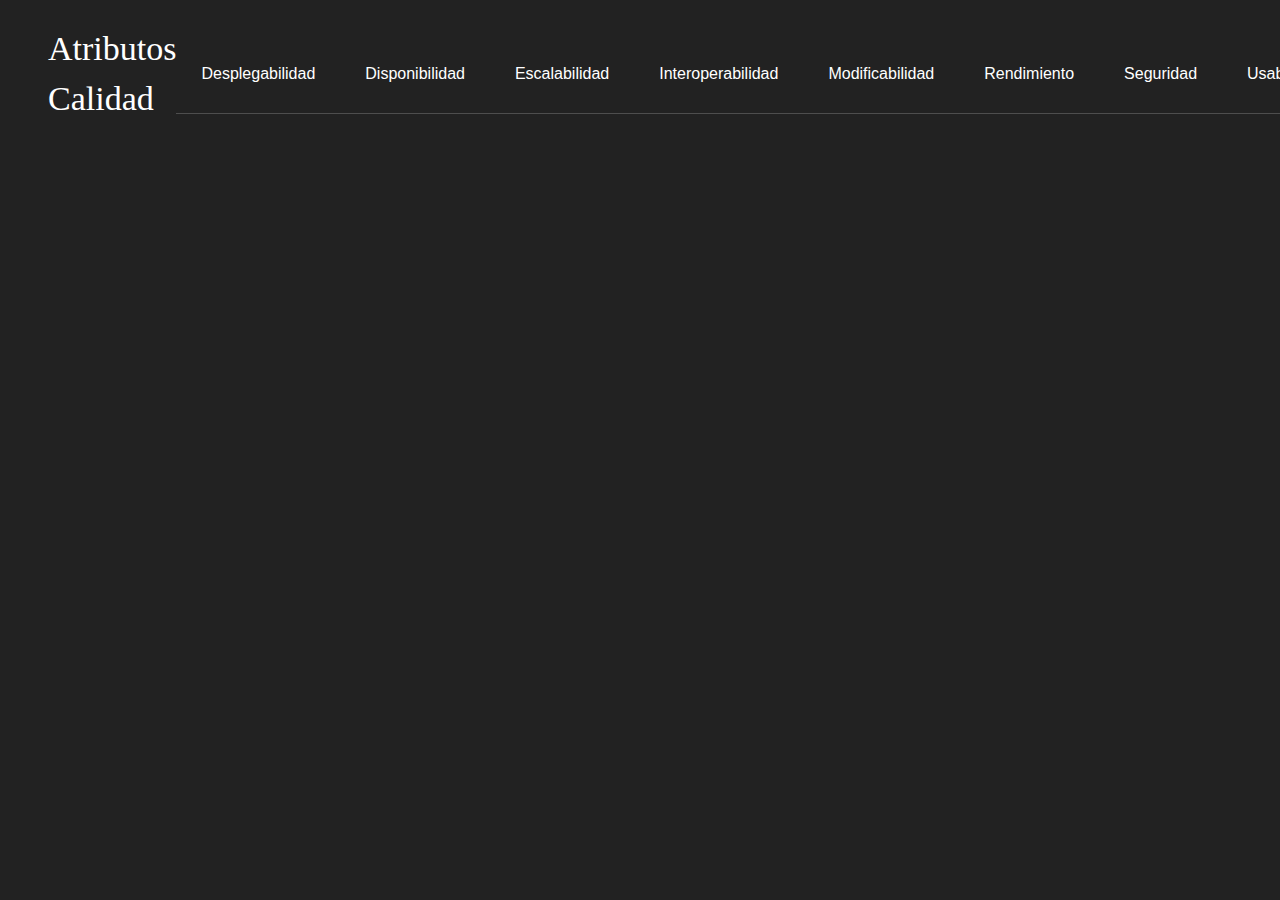
<file: index.html>
<!DOCTYPE html>
<html lang="en">
<head>
    <meta charset="UTF-8">
    <meta http-equiv="X-UA-Compatible" content="IE=edge">
    <meta name="viewport" content="width=device-width, initial-scale=1.0">
    <title>Atributos De Calidad</title>
    <link rel="stylesheet" href="style.css">
</head>
<body>
    <header>
        <a id="titulo" href="index.html" class="logo">Atributos Calidad</a>
        <nav class="site-nav">
          <ul>
            <li><a href="pages\desplegabilidad.html">Desplegabilidad</a></li>
            <li><a href="pages\disponibilidad.html">Disponibilidad</a></li>
            <li><a href="pages\escalabilidad.html">Escalabilidad</a></li>
            <li><a href="pages\interoperabilidad.html">Interoperabilidad</a></li>
            <li><a href="pages\modificabilidad.html">Modificabilidad</a></li>
            <li><a href="pages\rendimiento.html">Rendimiento</a></li>
            <li><a href="pages\seguridad.html">Seguridad</a></li>
            <li><a href="pages\usabilidad.html">Usabilidad</a></li>
          </ul>
        </nav>
      </header>
      <!-- <section>

        <figure>
            <img src="imagenes/1.jpg" alt="Flores de corte" width="200" height="200">
            <figcaption>Desplegabilidad</figcaption>
        </figure>   
        <figure>
            <img src="imagenes/2.jpg" alt="Mirabilis Jalapa" width="200" height="200">
            <figcaption>Disponibilidad</figcaption>
        </figure>
        <figure>
            <img src="imagenes/3.jpg" alt="Strelitzia" width="200" height="200">
             <figcaption>Escalabilidad</figcaption>
        </figure>
        <figure>
            <img src="imagenes/4.jpg" alt="Flor del opio" width="200" height="200">
            <figcaption>Interoperabilidad</figcaption>
        </figure>
        <figure>
           <img src="imagenes/5.jpg" alt="Rosas" width="200" height="200">
           <figcaption>Modificabilidad</figcaption>
        </figure>
        <figure>
          <img src="imagenes/6.jpg" alt="Pensamiento" width="200" height="200">
          <figcaption>Rendimiento</figcaption>
        </figure>
        <figure>
          <img src="imagenes/6.jpg" alt="Pensamiento" width="200" height="200">
          <figcaption>Seguridad</figcaption>
        </figure>
      </section> -->


      <footer>
      
      </footer>
</body>
</html>
</file>
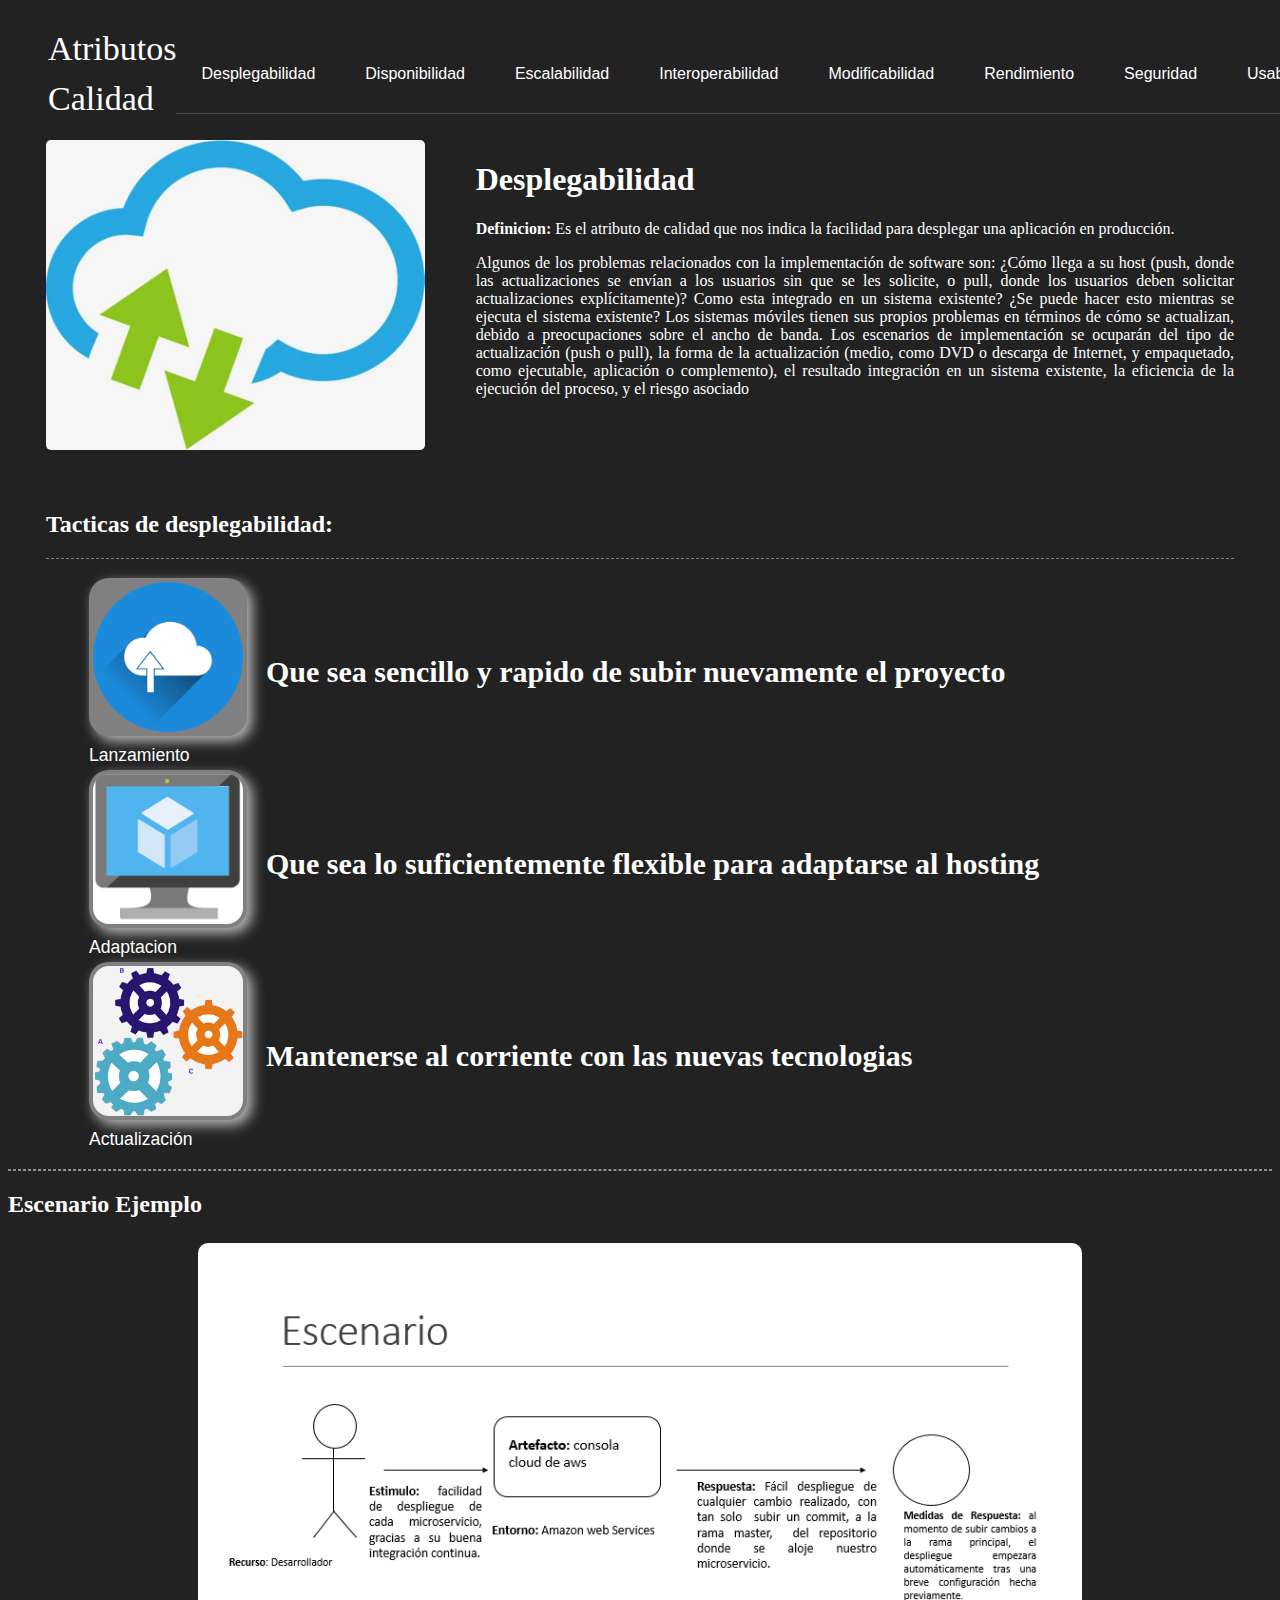
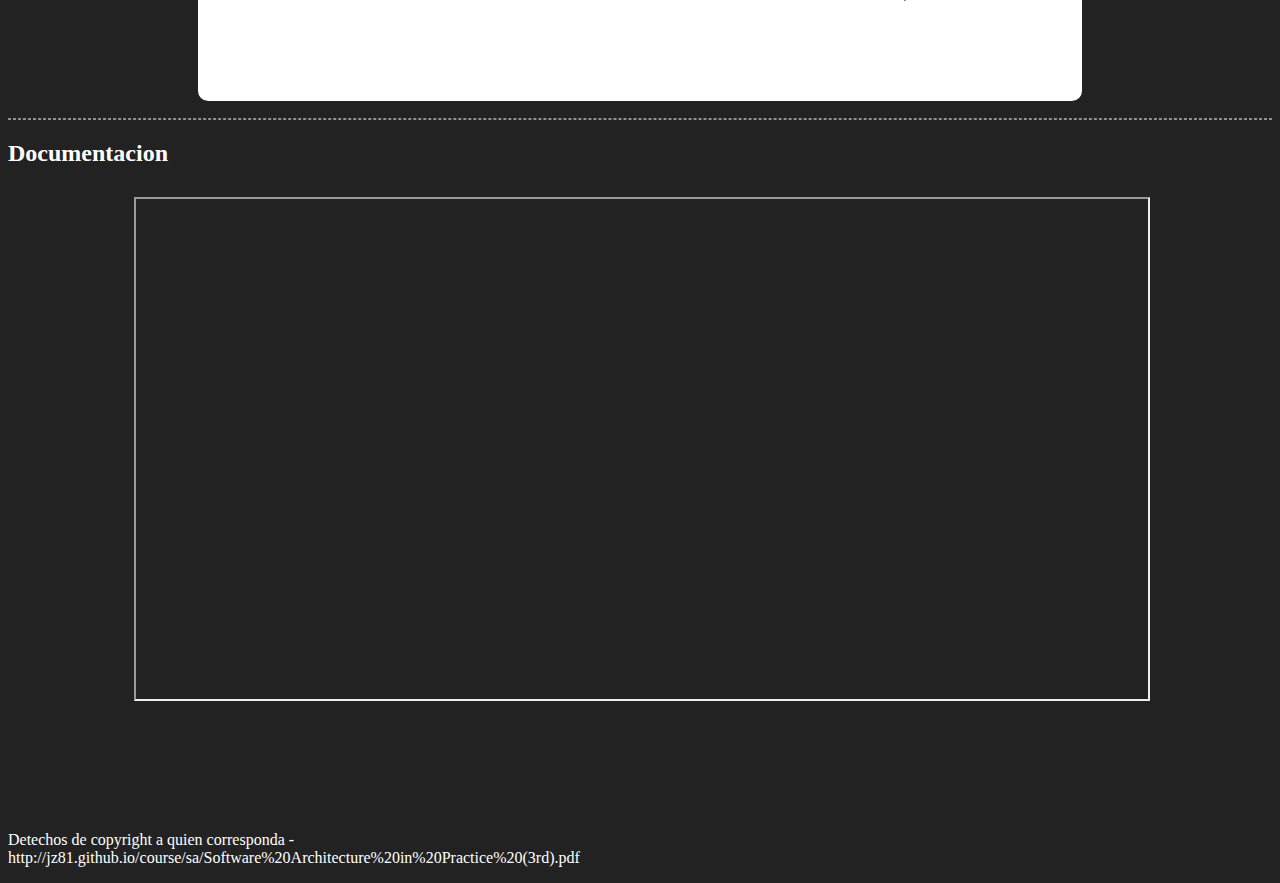
<file: pages/desplegabilidad.html>
<!DOCTYPE html>
<html lang="en">
<head>
    <meta charset="UTF-8">
    <meta http-equiv="X-UA-Compatible" content="IE=edge">
    <meta name="viewport" content="width=device-width, initial-scale=1.0">
    <title>Atributos De Calidad</title>
    <link rel="stylesheet" href="../style.css">
</head>
<body>
    <header>
        <a href="../index.html" class="logo">Atributos Calidad</a>
        <nav class="site-nav">
          <ul>
            <li><a href="desplegabilidad.html">Desplegabilidad</a></li>
            <li><a href="disponibilidad.html">Disponibilidad</a></li>
            <li><a href="escalabilidad.html">Escalabilidad</a></li>
            <li><a href="interoperabilidad.html">Interoperabilidad</a></li>
            <li><a href="modificabilidad.html">Modificabilidad</a></li>
            <li><a href="rendimiento.html">Rendimiento</a></li>
            <li><a href="seguridad.html">Seguridad</a></li>
            <li><a href="usabilidad.html">Usabilidad</a></li>
          </ul>
        </nav>
      </header>
      <div>
        <aside>
          <img id="imagen" src="../img/desplegabilidad.jpg" alt="">
          
        </aside>
      <section>
          <h1>Desplegabilidad</h1>
          <p><strong>Definicion: </strong>Es el atributo de calidad que nos indica la facilidad  para desplegar una aplicación en producción.</p>
          <p>  
          Algunos de los problemas relacionados con la implementación de software son: ¿Cómo llega a su host (push, donde las actualizaciones se envían a los usuarios sin que se les solicite, o pull, donde los usuarios deben solicitar actualizaciones explícitamente)? Como esta integrado
          en un sistema existente? ¿Se puede hacer esto mientras se ejecuta el sistema existente?
          Los sistemas móviles tienen sus propios problemas en términos de cómo se actualizan, debido a preocupaciones sobre el ancho de banda. Los escenarios de implementación se ocuparán del tipo
          de actualización (push o pull), la forma de la actualización (medio, como DVD o descarga de Internet, y empaquetado, como ejecutable, aplicación o complemento), el resultado
          integración en un sistema existente, la eficiencia de la ejecución del proceso, y
          el riesgo asociado

          
          </p>
      </section>
      </div>
      <div id="section2">
        <h2>Tacticas de desplegabilidad:</h2>
        <div id="cajas">
          <figure>
            <table>
              <tr>
                <td>
                  <img class="tacticas" src="../img/desplegabilidad1.jpg" alt="Flores de corte" width="200" height="200">
                  <figcaption>Lanzamiento</figcaption>
                </td>
                <td><h3>Que sea sencillo y rapido de subir nuevamente el proyecto</h3></td>
              </tr>
              <tr>
                <td>
                  <img class="tacticas" src="../img/desplegabilidad2.png" alt="Flores de corte" width="200" height="200">
                  <figcaption>Adaptacion</figcaption>
                </td>
                <td><h3>Que sea lo suficientemente flexible para adaptarse al hosting</h3></td>
              </tr>
              <tr>
                <td>
                  <img class="tacticas" src="../img/desplegabilidad3.jpg" alt="Flores de corte" width="200" height="200">
                  <figcaption>Actualización</figcaption>
                </td>
                <td><h3>Mantenerse al corriente con las nuevas tecnologias</h3></td>
              </tr>
            </table>
          </figure>
        </div>
      </div>
      <hr>
        <div>
          <h2>Escenario Ejemplo</h2>
          <img id="escenario" src="../Escenarios/desplegabilidad.png" alt="">
        </div>
      <hr>
      <div>
        <h2>Documentacion</h2>
      </div>
      <iframe src="../documentos/desplegabilidad.pdf" frameborder="5">
        
      </iframe>
      <footer><p>Detechos de copyright a quien corresponda - <br>
        http://jz81.github.io/course/sa/Software%20Architecture%20in%20Practice%20(3rd).pdf
      </p></footer>
</body>
</html>
</file>
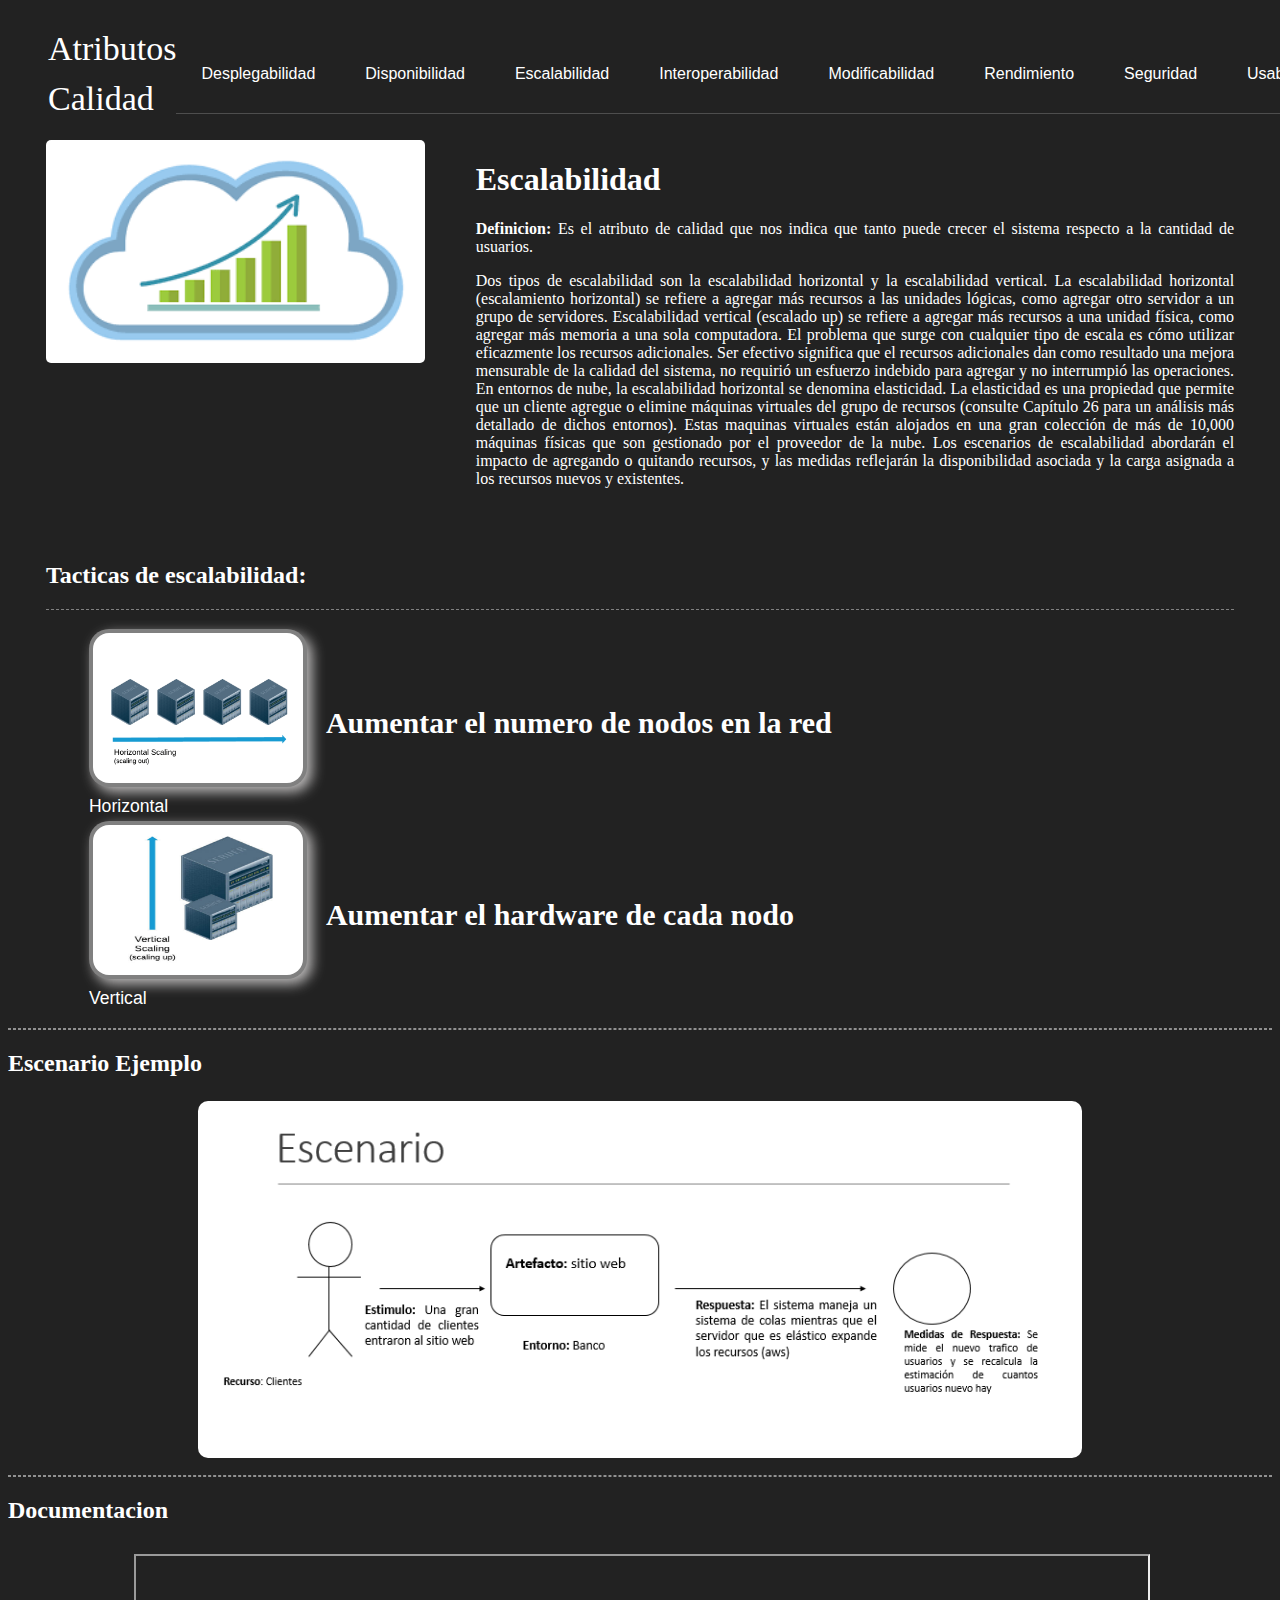
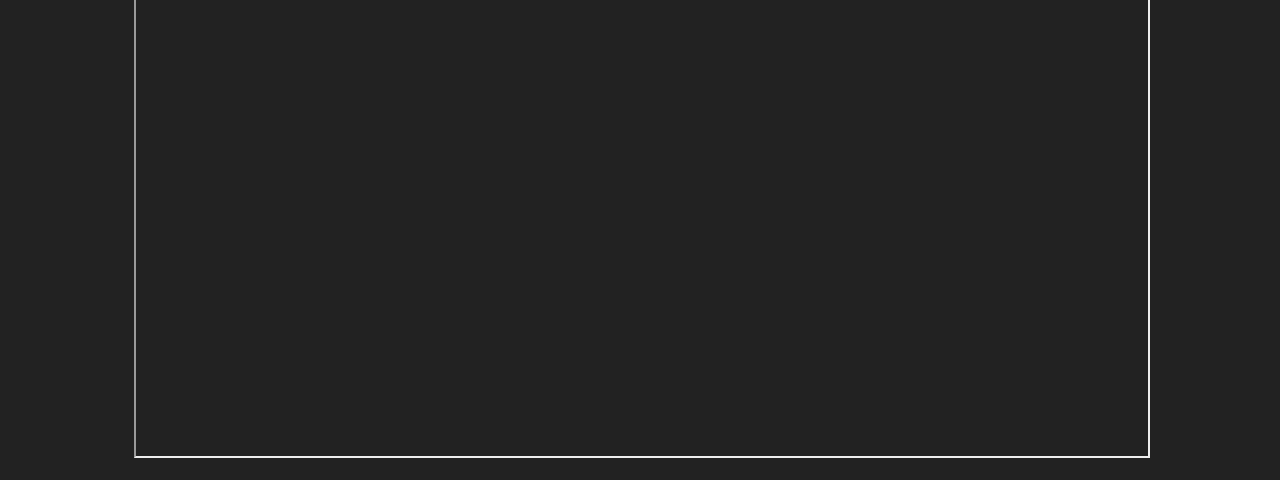
<file: pages/escalabilidad.html>
<!DOCTYPE html>
<html lang="en">
<head>
    <meta charset="UTF-8">
    <meta http-equiv="X-UA-Compatible" content="IE=edge">
    <meta name="viewport" content="width=device-width, initial-scale=1.0">
    <title>Atributos De Calidad</title>
    <link rel="stylesheet" href="../style.css">
    <style>
      .tacticas{
        width: 210px;
        height: 150px;
      }
    </style>
</head>
<body>
    <header>
        <a href="../index.html" class="logo">Atributos Calidad</a>
        <nav class="site-nav">
          <ul>
            <li><a href="desplegabilidad.html">Desplegabilidad</a></li>
            <li><a href="disponibilidad.html">Disponibilidad</a></li>
            <li><a href="escalabilidad.html">Escalabilidad</a></li>
            <li><a href="interoperabilidad.html">Interoperabilidad</a></li>
            <li><a href="modificabilidad.html">Modificabilidad</a></li>
            <li><a href="rendimiento.html">Rendimiento</a></li>
            <li><a href="seguridad.html">Seguridad</a></li>
            <li><a href="usabilidad.html">Usabilidad</a></li>
          </ul>
        </nav>
      </header>
      <div>
        <aside>
          <img id="imagen" src="../img/escalabilidad.png" alt="">
          
        </aside>
      <section>
          <h1>Escalabilidad</h1>
          <p><strong>Definicion: </strong>Es el atributo de calidad que nos indica que tanto puede crecer el sistema respecto a la cantidad de usuarios.</p>
          <p>
            Dos tipos de escalabilidad son la escalabilidad horizontal y la escalabilidad vertical. La escalabilidad horizontal (escalamiento horizontal) se refiere a agregar más recursos a las unidades lógicas,
            como agregar otro servidor a un grupo de servidores. Escalabilidad vertical (escalado
            up) se refiere a agregar más recursos a una unidad física, como agregar más memoria a una sola computadora. El problema que surge con cualquier tipo de escala es
            cómo utilizar eficazmente los recursos adicionales. Ser efectivo significa que el
            recursos adicionales dan como resultado una mejora mensurable de la calidad del sistema,
            no requirió un esfuerzo indebido para agregar y no interrumpió las operaciones. En entornos de nube, la escalabilidad horizontal se denomina elasticidad. La elasticidad es una propiedad que
            permite que un cliente agregue o elimine máquinas virtuales del grupo de recursos (consulte
            Capítulo 26 para un análisis más detallado de dichos entornos). Estas maquinas virtuales
            están alojados en una gran colección de más de 10,000 máquinas físicas que son
            gestionado por el proveedor de la nube. Los escenarios de escalabilidad abordarán el impacto de
            agregando o quitando recursos, y las medidas reflejarán la disponibilidad asociada y la carga asignada a los recursos nuevos y existentes.
          </p>
      </section>
      </div>
      <div id="section2">
        <h2>Tacticas de escalabilidad:</h2>
        <div id="cajas">
          <figure>
            <table>
              <tr>
                <td>
                  <img class="tacticas" src="../img/escalabilidad1.png" alt="Flores de corte" width="200" height="200">
                  <figcaption>Horizontal</figcaption>
                </td>
                <td><h3>Aumentar el numero de nodos en la red</h3></td>
              </tr>
              <tr>
                <td>
                  <img class="tacticas" src="../img/escalabilidad2.jpg" alt="Flores de corte" width="200" height="200">
                  <figcaption>Vertical</figcaption>
                </td>
                <td><h3>Aumentar el hardware de cada nodo</h3></td>
              </tr>
            </table>
          </figure>
        </div>
      </div>
      <hr>
        <div>
          <h2>Escenario Ejemplo</h2>
          <img id="escenario" src="../Escenarios/escalabilidad.png" alt="">
        </div>
      <hr>
      <div>
        <h2>Documentacion</h2>
      </div>
      <iframe src="../documentos/escalabilidad.pdf" frameborder="5">
        
        <footer><p>Detechos de copyright a quien corresponda - <br>
          http://jz81.github.io/course/sa/Software%20Architecture%20in%20Practice%20(3rd).pdf
        </p></footer>
</body>
</html>
</file>
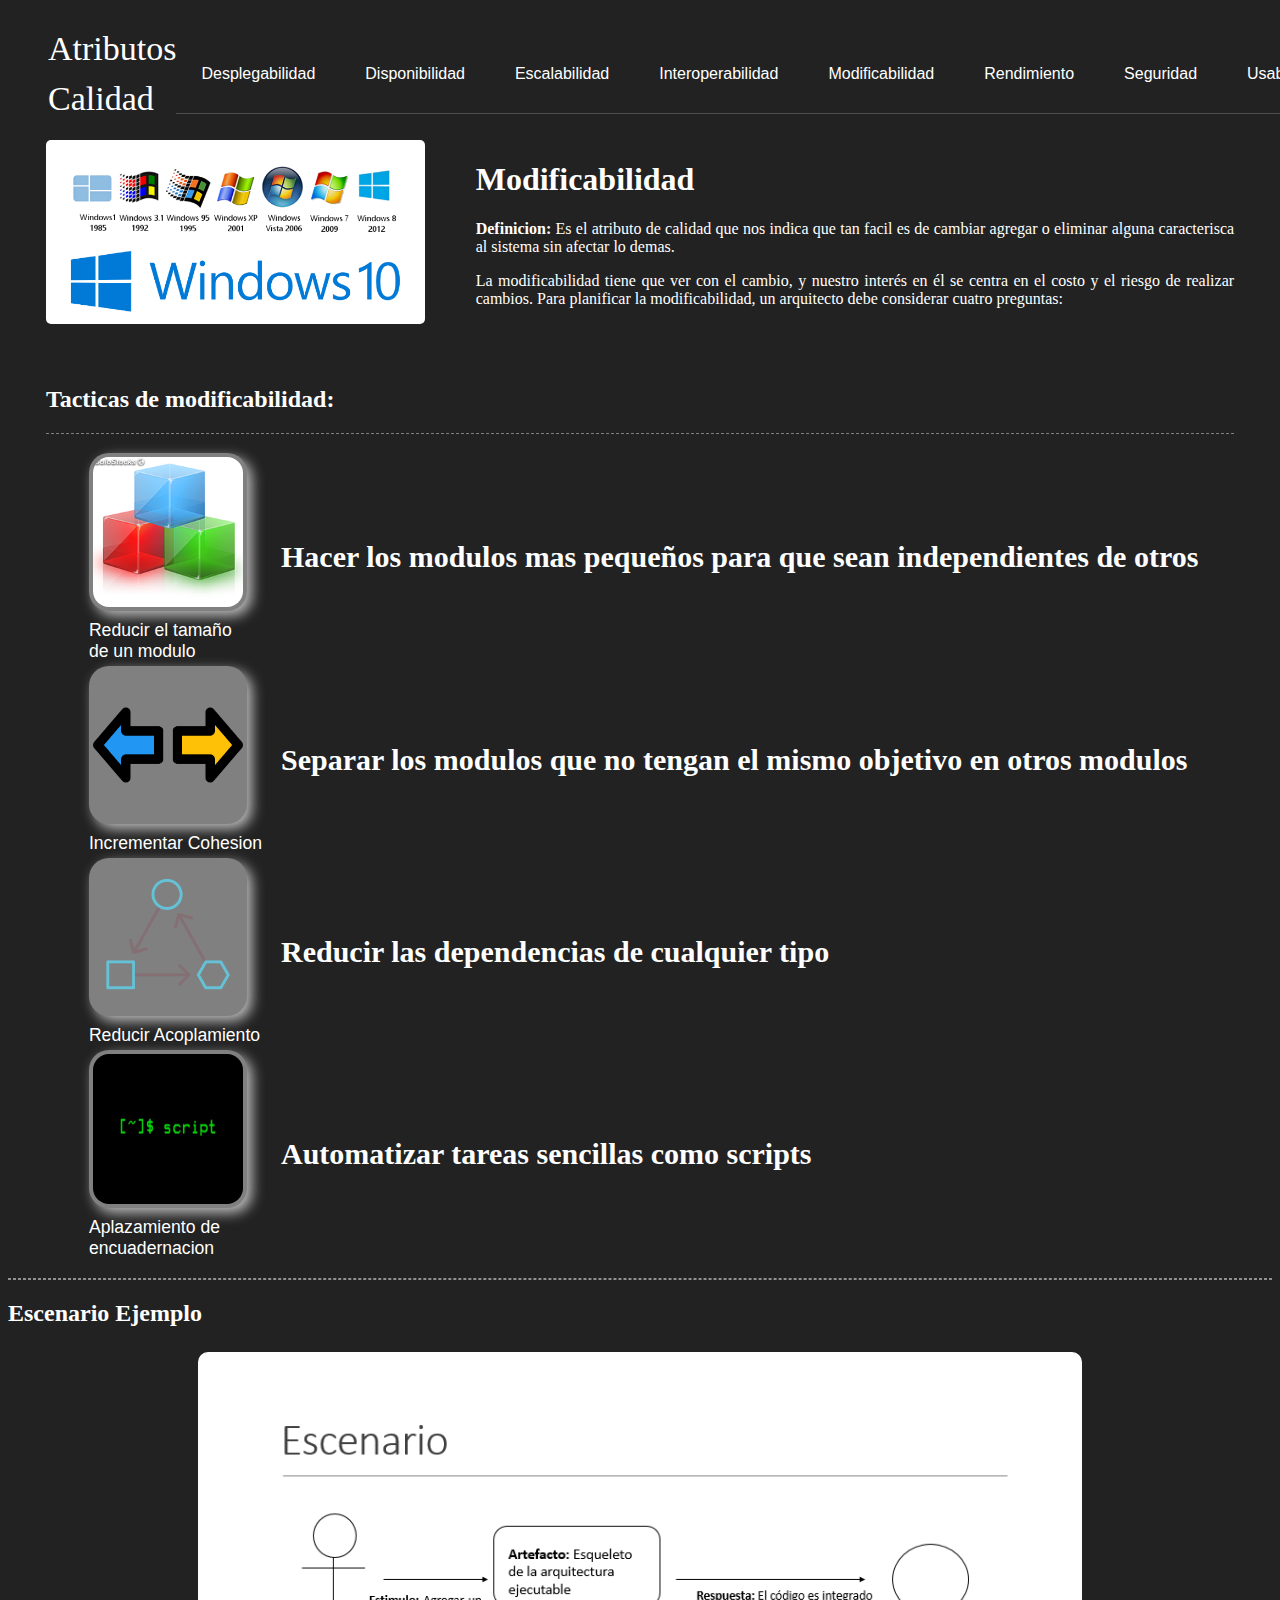
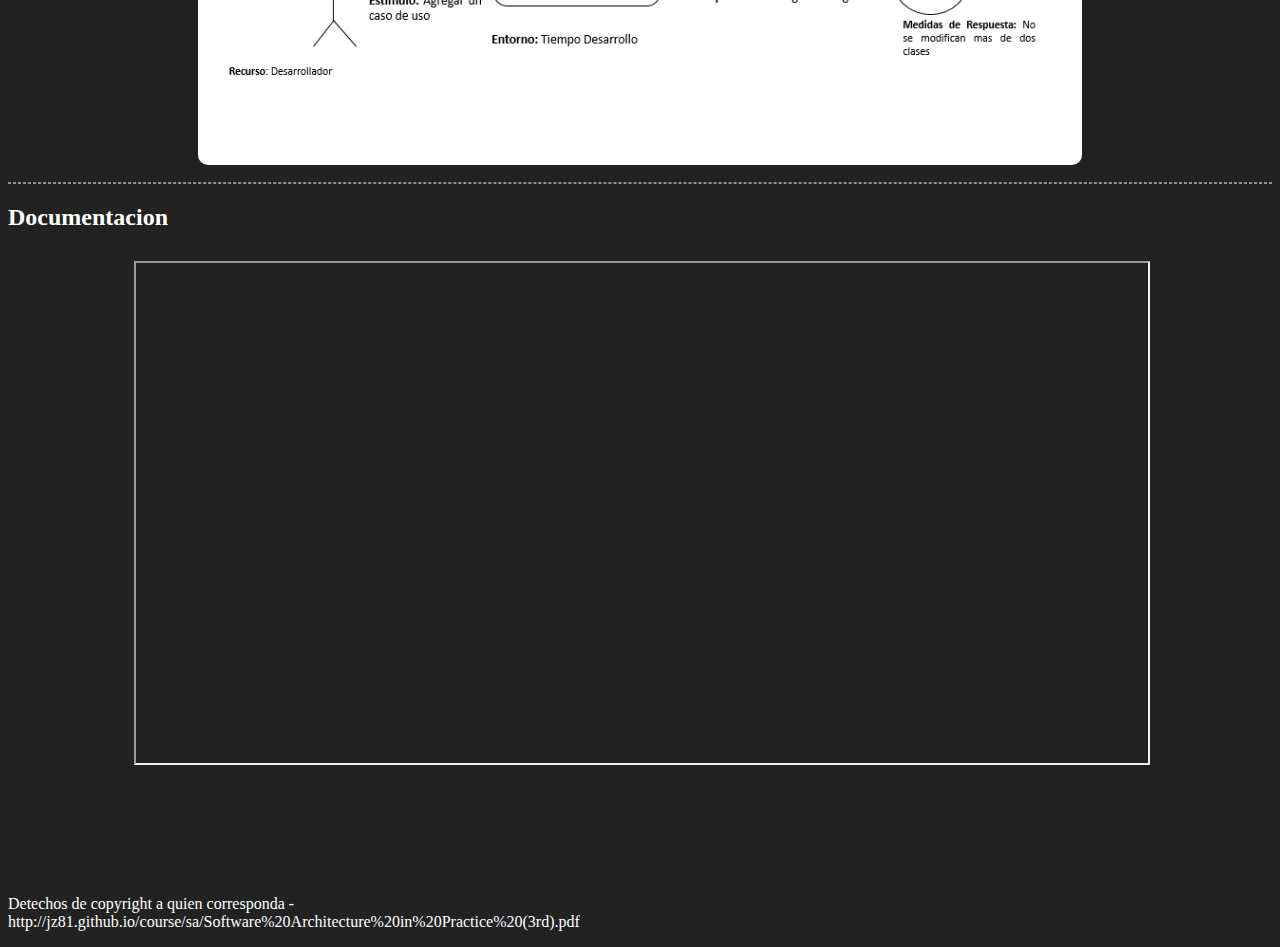
<file: pages/modificabilidad.html>
<!DOCTYPE html>
<html lang="en">
<head>
    <meta charset="UTF-8">
    <meta http-equiv="X-UA-Compatible" content="IE=edge">
    <meta name="viewport" content="width=device-width, initial-scale=1.0">
    <title>Atributos De Calidad</title>
    <link rel="stylesheet" href="../style.css">
</head>
<body>
    <header>
        <a href="../index.html" class="logo">Atributos Calidad</a>
        <nav class="site-nav">
          <ul>
            <li><a href="desplegabilidad.html">Desplegabilidad</a></li>
            <li><a href="disponibilidad.html">Disponibilidad</a></li>
            <li><a href="escalabilidad.html">Escalabilidad</a></li>
            <li><a href="interoperabilidad.html">Interoperabilidad</a></li>
            <li><a href="modificabilidad.html">Modificabilidad</a></li>
            <li><a href="rendimiento.html">Rendimiento</a></li>
            <li><a href="seguridad.html">Seguridad</a></li>
            <li><a href="usabilidad.html">Usabilidad</a></li>
          </ul>
        </nav>
      </header>
      <div>
        <aside>
          <img id="imagen" src="../img/modificabilidad.png" alt="">
          
        </aside>
      <section>
          <h1>Modificabilidad</h1>
          <p><strong>Definicion: </strong>Es el atributo de calidad que nos indica que tan facil es de cambiar agregar o eliminar alguna caracterisca al sistema sin afectar lo demas.</p>
          <p>
            La modificabilidad tiene que ver con el cambio, y nuestro interés en él
            se centra en el costo y el riesgo de realizar cambios. Para planificar la
            modificabilidad, un arquitecto debe considerar cuatro preguntas:
          </p>
      </section>
      </div>
      <div id="section2">
        <h2>Tacticas de modificabilidad:</h2>
        <div id="cajas">
          <figure>
            <table>
              <tr>
                <td>
                  <img class="tacticas" src="../img/modificabilidad1.png" alt="Flores de corte" width="200" height="200">
                  <figcaption>Reducir el tamaño <br> de un modulo</figcaption>
                </td>
                <td><h3>Hacer los modulos mas pequeños para que sean independientes de otros</h3></td>
              </tr>
              <tr>
                <td>
                  <img class="tacticas" src="../img/modificabilidad2.png" alt="Flores de corte" width="200" height="200">
                  <figcaption>Incrementar Cohesion</figcaption>
                </td>
                <td><h3>Separar los modulos que no tengan el mismo objetivo en otros modulos</h3></td>
              </tr>
              <tr>
                <td>
                  <img class="tacticas" src="../img/modificabilidad3.png" alt="Flores de corte" width="200" height="200">
                  <figcaption>Reducir Acoplamiento</figcaption>
                </td>
                <td><h3>Reducir las dependencias de cualquier tipo</h3></td>
              </tr>
              <tr>
                <td>
                  <img class="tacticas" src="../img/modificabilidad4.jpg" alt="Flores de corte" width="200" height="200">
                  <figcaption>Aplazamiento de <br> encuadernacion</figcaption>
                </td>
                <td><h3>Automatizar tareas sencillas como scripts</h3></td>
              </tr>
            </table>
          </figure>
        </div>
      </div>
      <hr>
        <div>
          <h2>Escenario Ejemplo</h2>
          <img id="escenario" src="../Escenarios/modificabilidad.png" alt="">
        </div>
      <hr>
      <div>
        <h2>Documentacion</h2>
      </div>
      <iframe src="../documentos/modificabilidad.pdf" frameborder="5">
        
      </iframe>
      <footer><p>Detechos de copyright a quien corresponda - <br>
        http://jz81.github.io/course/sa/Software%20Architecture%20in%20Practice%20(3rd).pdf
      </p></footer>
</body>
</html>
</file>
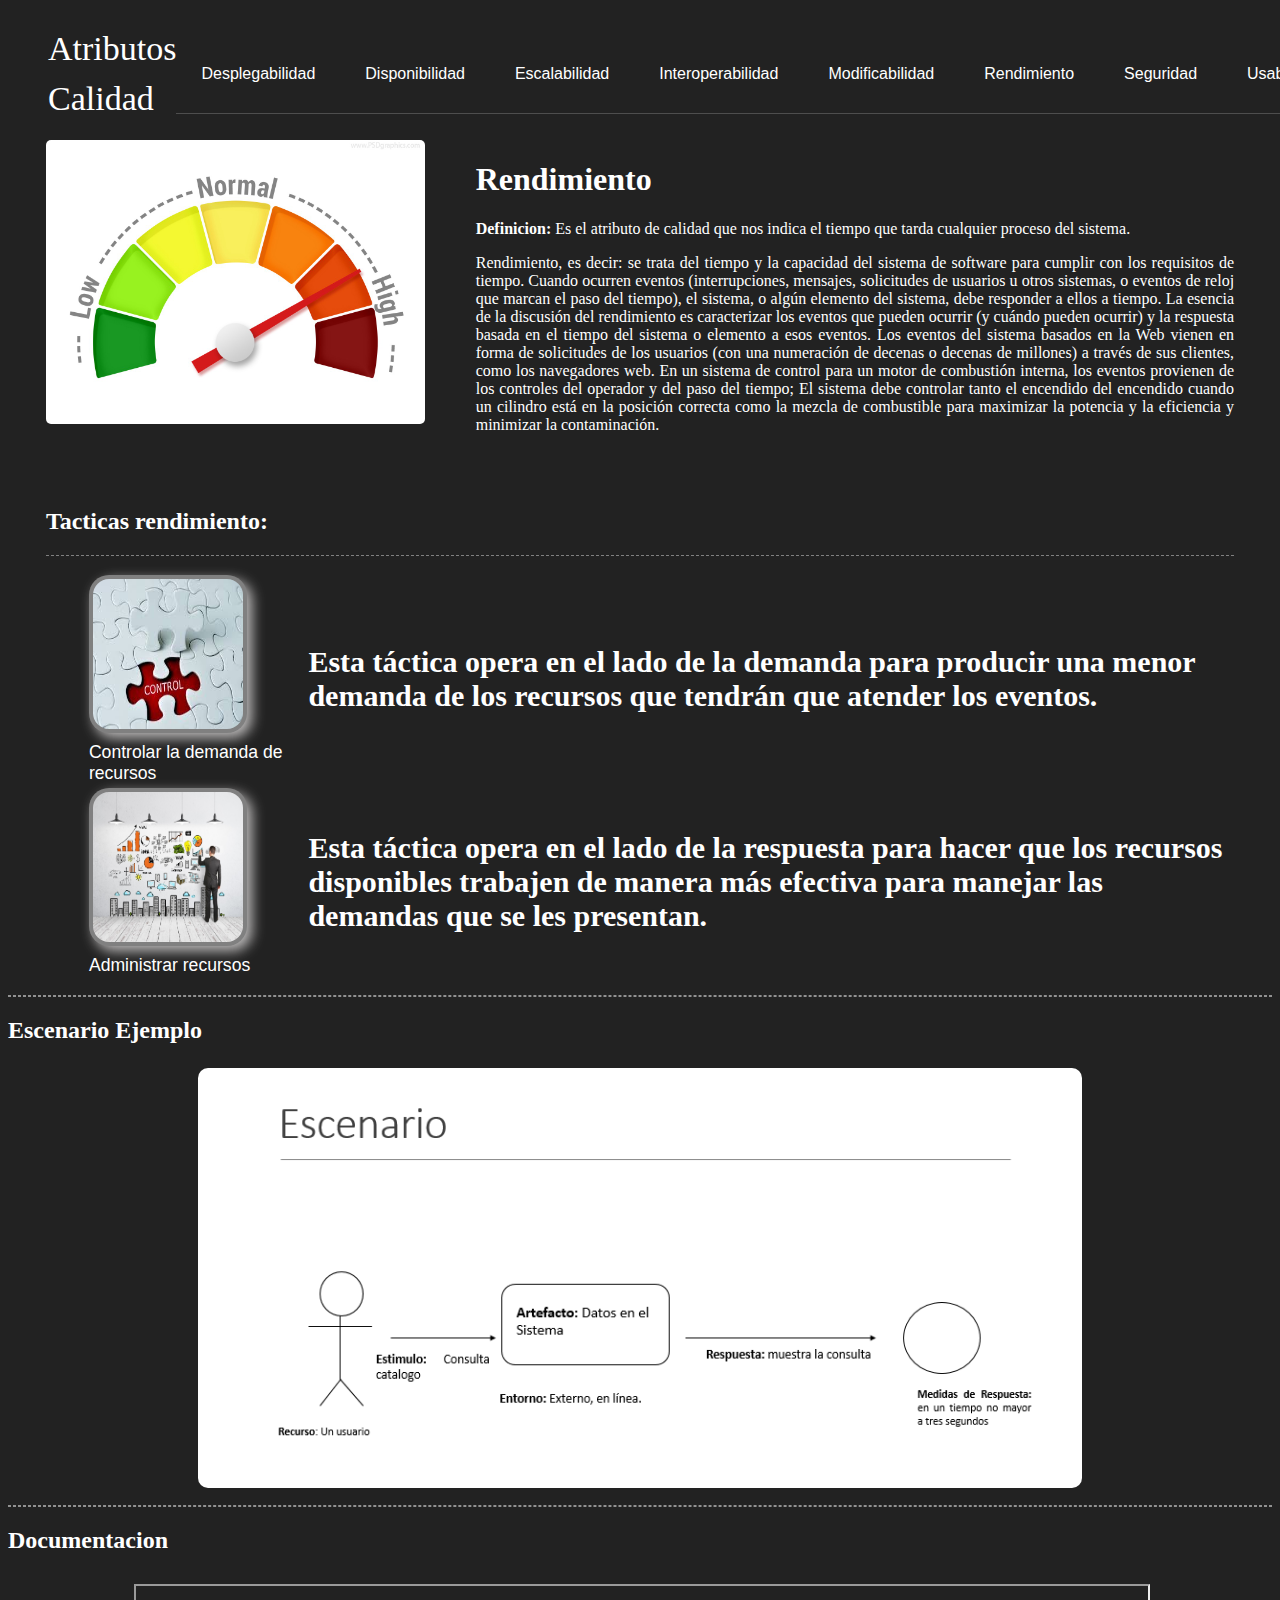
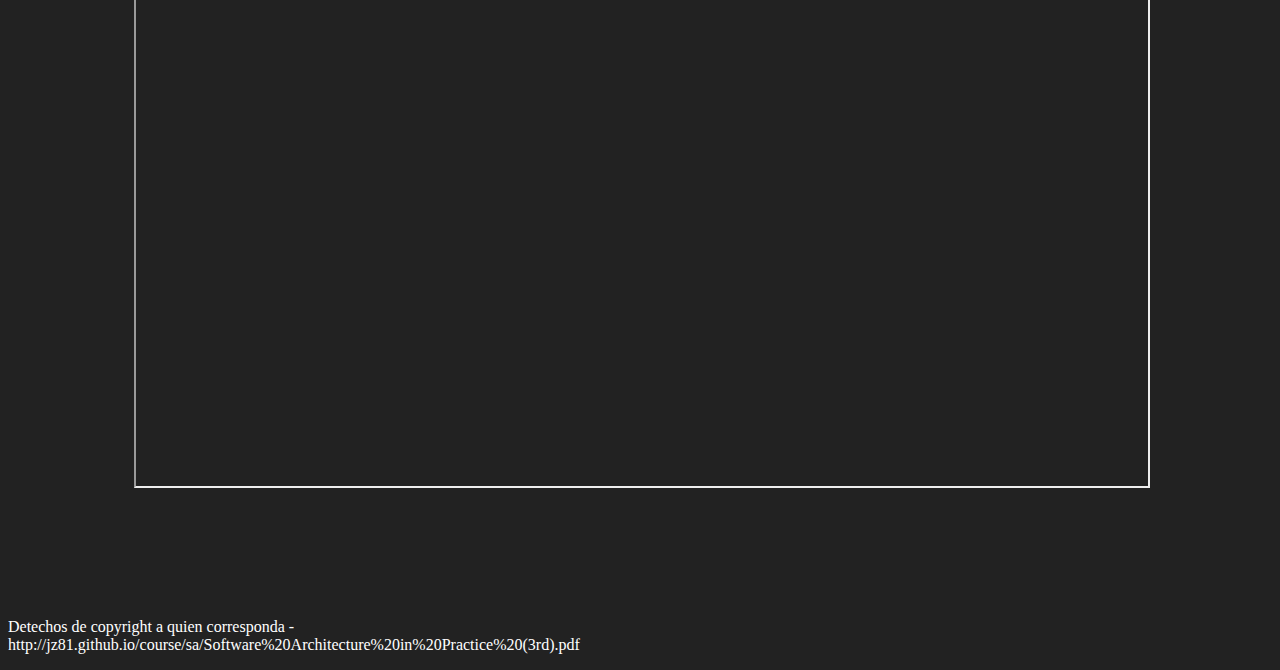
<file: pages/rendimiento.html>
<!DOCTYPE html>
<html lang="en">
<head>
    <meta charset="UTF-8">
    <meta http-equiv="X-UA-Compatible" content="IE=edge">
    <meta name="viewport" content="width=device-width, initial-scale=1.0">
    <title>Atributos De Calidad</title>
    <link rel="stylesheet" href="../style.css">
</head>
<body>
    <header>
        <a href="../index.html" class="logo">Atributos Calidad</a>
        <nav class="site-nav">
          <ul>
            <li><a href="desplegabilidad.html">Desplegabilidad</a></li>
            <li><a href="disponibilidad.html">Disponibilidad</a></li>
            <li><a href="escalabilidad.html">Escalabilidad</a></li>
            <li><a href="interoperabilidad.html">Interoperabilidad</a></li>
            <li><a href="modificabilidad.html">Modificabilidad</a></li>
            <li><a href="rendimiento.html">Rendimiento</a></li>
            <li><a href="seguridad.html">Seguridad</a></li>
            <li><a href="usabilidad.html">Usabilidad</a></li>
          </ul>
        </nav>
      </header>
      <div>
        <aside>
          <img id="imagen" src="../img/rendimiento.jpg" alt="">
          
        </aside>
      <section>
          <h1>Rendimiento</h1>
          <p><strong>Definicion: </strong>Es el atributo de calidad que nos indica el tiempo que tarda cualquier proceso del sistema.</p>
          <p>Rendimiento, es decir: se trata del tiempo y la capacidad del sistema de software para cumplir con los requisitos de tiempo. Cuando ocurren eventos (interrupciones, mensajes, solicitudes de usuarios u otros sistemas, o eventos de reloj que marcan el paso del tiempo), el sistema, o algún elemento del sistema, debe responder a ellos a tiempo. La esencia de la discusión del rendimiento es caracterizar los eventos que pueden ocurrir (y cuándo pueden ocurrir) y la respuesta basada en el tiempo del sistema o elemento a esos eventos.
            Los eventos del sistema basados ​​en la Web vienen en forma de solicitudes de los usuarios (con una numeración de decenas o decenas de millones) a través de sus clientes, como los navegadores web. En un sistema de control para un motor de combustión interna, los eventos provienen de los controles del operador y del paso del tiempo; El sistema debe controlar tanto el encendido del encendido cuando un cilindro está en la posición correcta como la mezcla de combustible para maximizar la potencia y la eficiencia y minimizar la contaminación.
            </p>
      </section>
      </div>
      <div id="section2">
        <h2>Tacticas rendimiento:</h2>
        <div id="cajas">
          <figure>
            <table>
              <tr>
                <td>
                  <img class="tacticas" src="../img/rendimiento2.jpg" alt="Flores de corte" width="200" height="200">
                  <figcaption>Controlar la demanda de recursos</figcaption>
                </td>
                <td><h3>Esta táctica opera en el lado de la demanda para producir una menor demanda de los recursos que tendrán que atender los eventos.</h3></td>
              </tr>
              <tr>
                <td>
                  <img class="tacticas" src="../img/rendimiento1.jpg" alt="Flores de corte" width="200" height="200">
                  <figcaption>Administrar recursos</figcaption>
                </td>
                <td><h3> Esta táctica opera en el lado de la respuesta para hacer que los recursos disponibles trabajen de manera más efectiva para manejar las demandas que se les presentan.</h3></td>
              </tr>
            </table>
          </figure>
        </div>
      </div>
      <hr>
        <div>
          <h2>Escenario Ejemplo</h2>
          <img id="escenario" src="../Escenarios/rendimiento.png" alt="">
        </div>
      <hr>
      <div>
        <h2>Documentacion</h2>
      </div>
      <iframe src="../documentos/rendimiento.pdf" frameborder="5">
        
      </iframe>
      <footer><p>Detechos de copyright a quien corresponda - <br>
        http://jz81.github.io/course/sa/Software%20Architecture%20in%20Practice%20(3rd).pdf
      </p></footer>
</body>
</html>
</file>
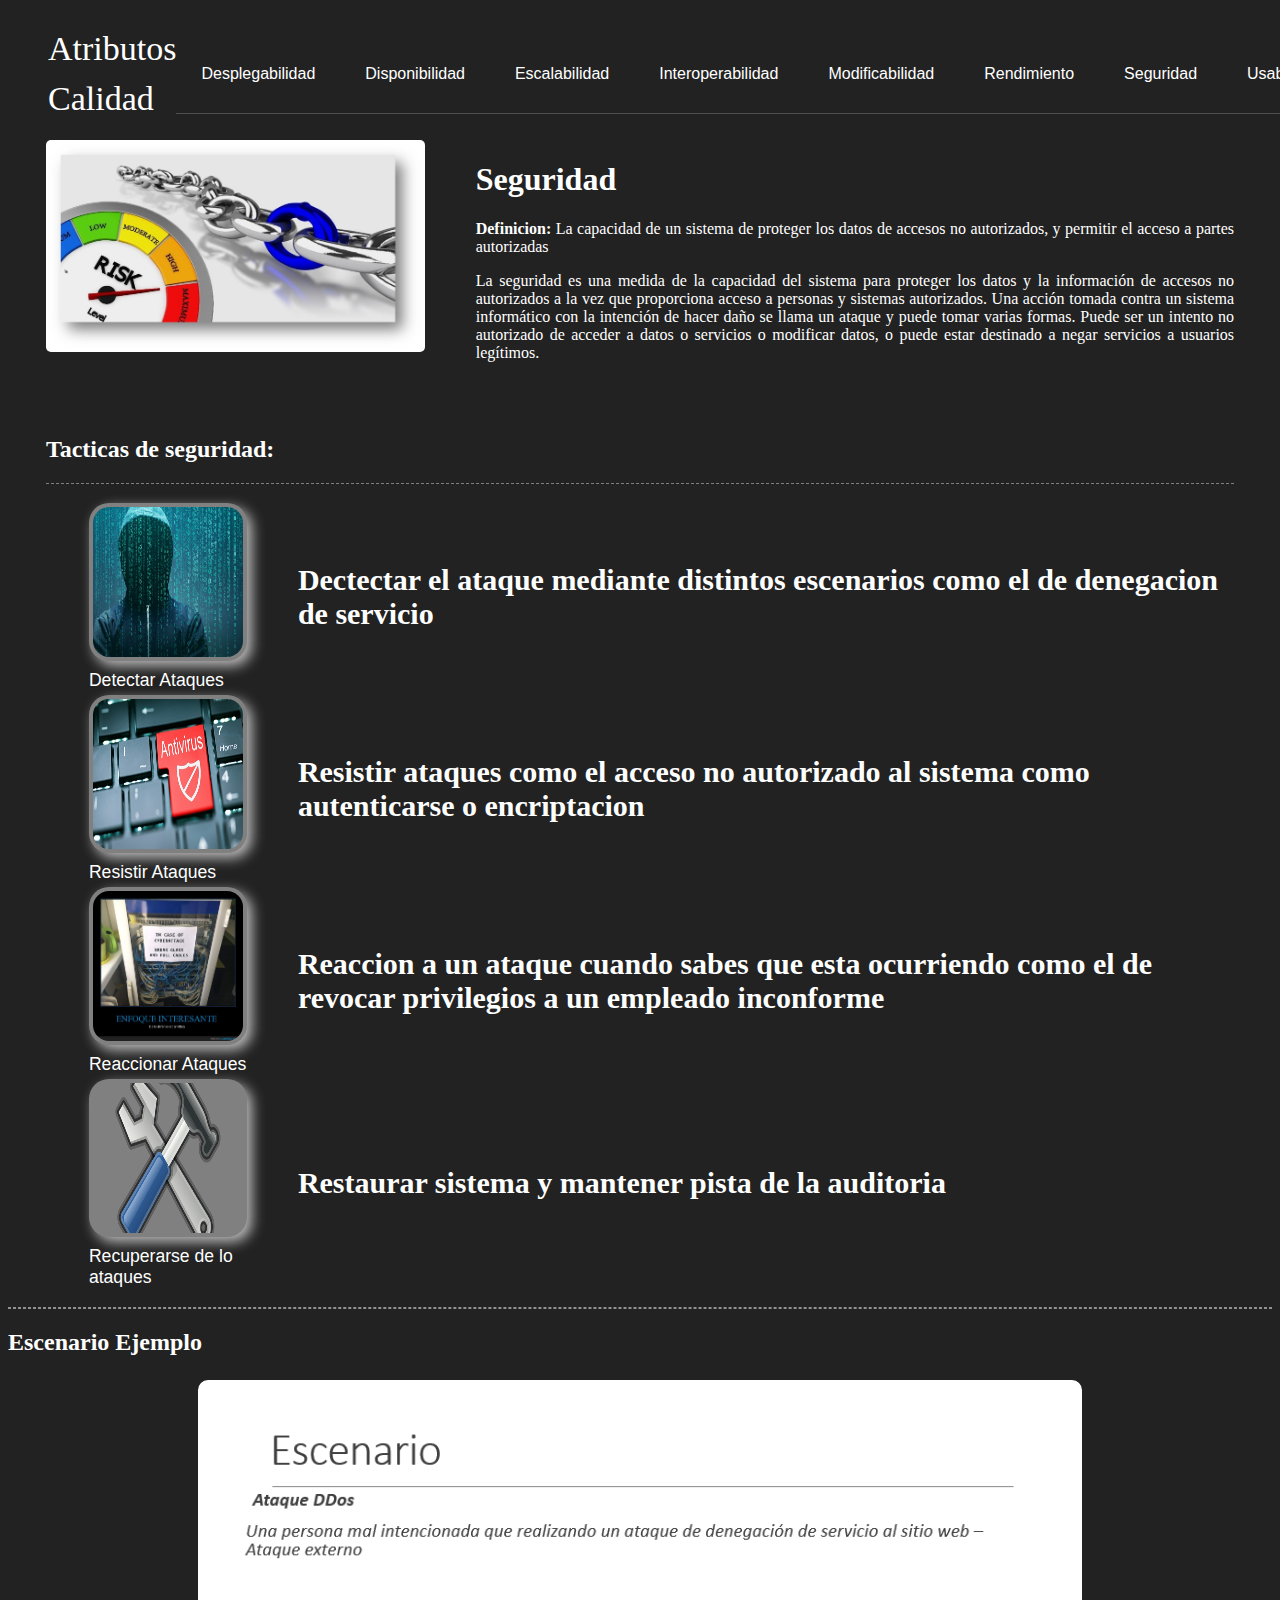
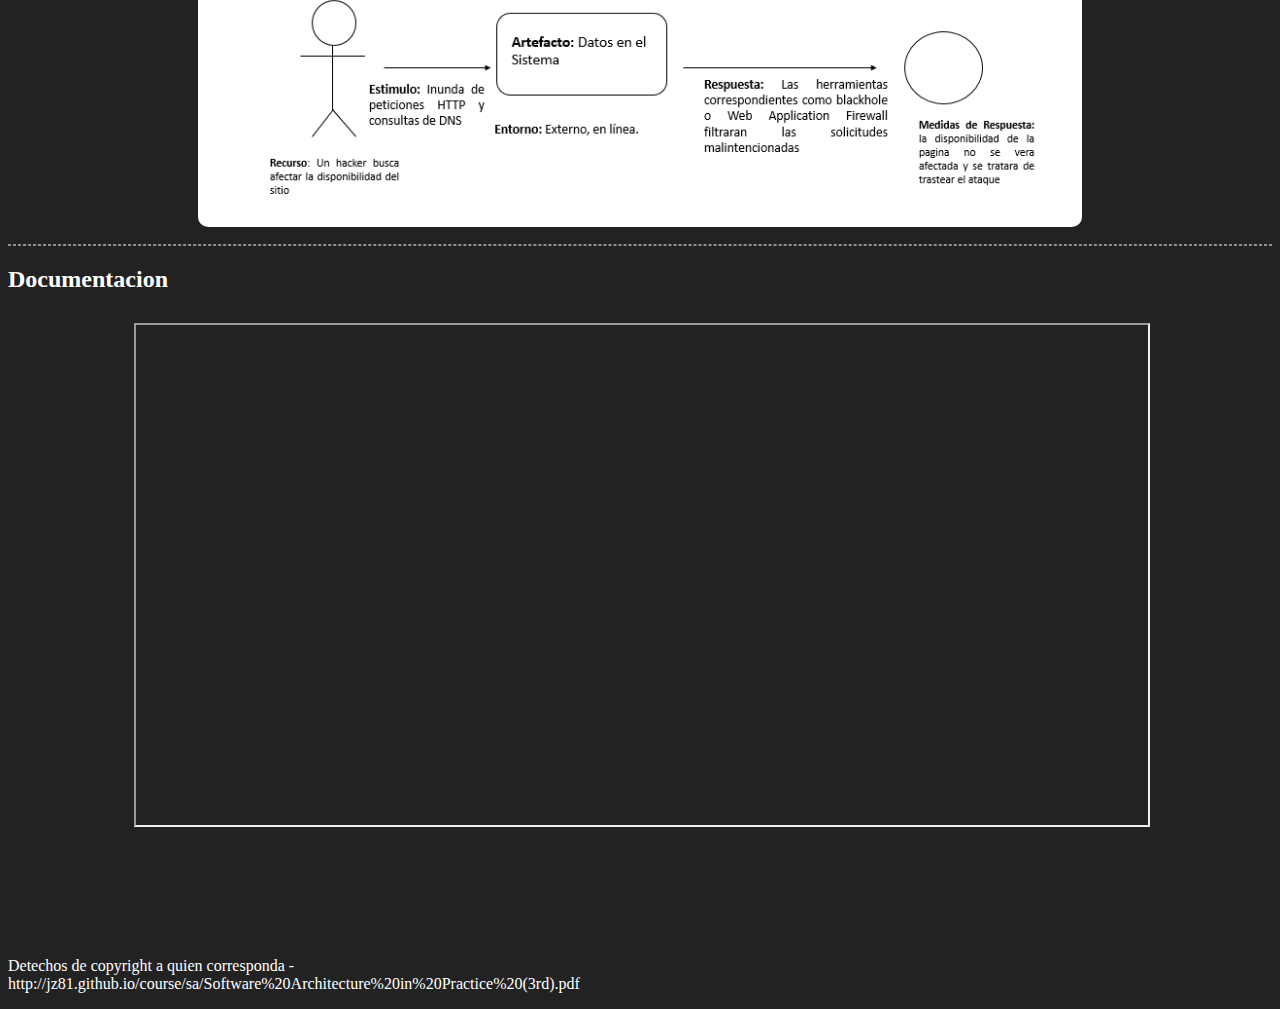
<file: pages/seguridad.html>
<!DOCTYPE html>
<html lang="en">
<head>
    <meta charset="UTF-8">
    <meta http-equiv="X-UA-Compatible" content="IE=edge">
    <meta name="viewport" content="width=device-width, initial-scale=1.0">
    <title>Atributos De Calidad</title>
    <link rel="stylesheet" href="../style.css">
</head>
<body>
    <header>
        <a href="../index.html" class="logo">Atributos Calidad</a>
        <nav class="site-nav">
          <ul>
            <li><a href="desplegabilidad.html">Desplegabilidad</a></li>
            <li><a href="disponibilidad.html">Disponibilidad</a></li>
            <li><a href="escalabilidad.html">Escalabilidad</a></li>
            <li><a href="interoperabilidad.html">Interoperabilidad</a></li>
            <li><a href="modificabilidad.html">Modificabilidad</a></li>
            <li><a href="rendimiento.html">Rendimiento</a></li>
            <li><a href="seguridad.html">Seguridad</a></li>
            <li><a href="usabilidad.html">Usabilidad</a></li>
          </ul>
        </nav>
      </header>
      <div>
        <aside>
          <img id="imagen" src="../img/seguridad.jpg" alt="">
          
        </aside>
      <section>
          <h1>Seguridad</h1>
          <p><strong>Definicion: </strong>La capacidad de un sistema de proteger los datos de accesos no autorizados, y permitir el acceso a partes autorizadas          </p>
          <p>La seguridad es una medida de la capacidad del sistema para proteger
            los datos y la información de accesos no autorizados a la vez que
            proporciona acceso a personas y sistemas autorizados. Una acción
            tomada contra un sistema informático con la intención de hacer daño
            se llama un ataque y puede tomar varias formas. Puede ser un intento
            no autorizado de acceder a datos o servicios o modificar datos, o puede
            estar destinado a negar servicios a usuarios legítimos.</p>
      </section>
      </div>
      <div id="section2">
        <h2>Tacticas de seguridad:</h2>
        <div id="cajas">
          <figure>
            <table>
              <tr>
                <td>
                  <img class="tacticas" src="../img/seguridad1.jpg" alt="Flores de corte" width="200" height="200">
                  <figcaption>Detectar Ataques</figcaption>
                </td>
                <td><h3>Dectectar el ataque mediante distintos escenarios como el de denegacion de servicio</h3></td>
              </tr>
              <tr>
                <td>
                  <img class="tacticas" src="../img/seguridad2.jpg" alt="Flores de corte" width="200" height="200">
                  <figcaption>Resistir Ataques</figcaption>
                </td>
                <td><h3>Resistir ataques como el acceso no autorizado al sistema como autenticarse o encriptacion</h3></td>
              </tr>
              <tr>
                <td>
                  <img class="tacticas" src="../img/seguridad3.jpg" alt="Flores de corte" width="200" height="200">
                  <figcaption>Reaccionar Ataques</figcaption>
                </td>
                <td><h3>Reaccion a un ataque cuando sabes que esta ocurriendo como el de revocar privilegios a un empleado inconforme</h3></td>
              </tr>
              <tr>
                <td>
                  <img class="tacticas" src="../img/seguridad4.png" alt="Flores de corte" width="200" height="200">
                  <figcaption>Recuperarse de lo ataques</figcaption>
                </td>
                <td><h3>Restaurar sistema y mantener pista de la auditoria</h3></td>
              </tr>
            </table>
          </figure>
        </div>
      </div>
      <hr>
        <div>
          <h2>Escenario Ejemplo</h2>
          <img id="escenario" src="../Escenarios/seguridad.png" alt="">
        </div>
      <hr>
      <div>
        <h2>Documentacion</h2>
      </div>
      <iframe src="../documentos/seguridad.pdf" frameborder="5">
        
      </iframe>
      <footer><p>Detechos de copyright a quien corresponda - <br>
        http://jz81.github.io/course/sa/Software%20Architecture%20in%20Practice%20(3rd).pdf
      </p></footer>
</body>
</html>
</file>
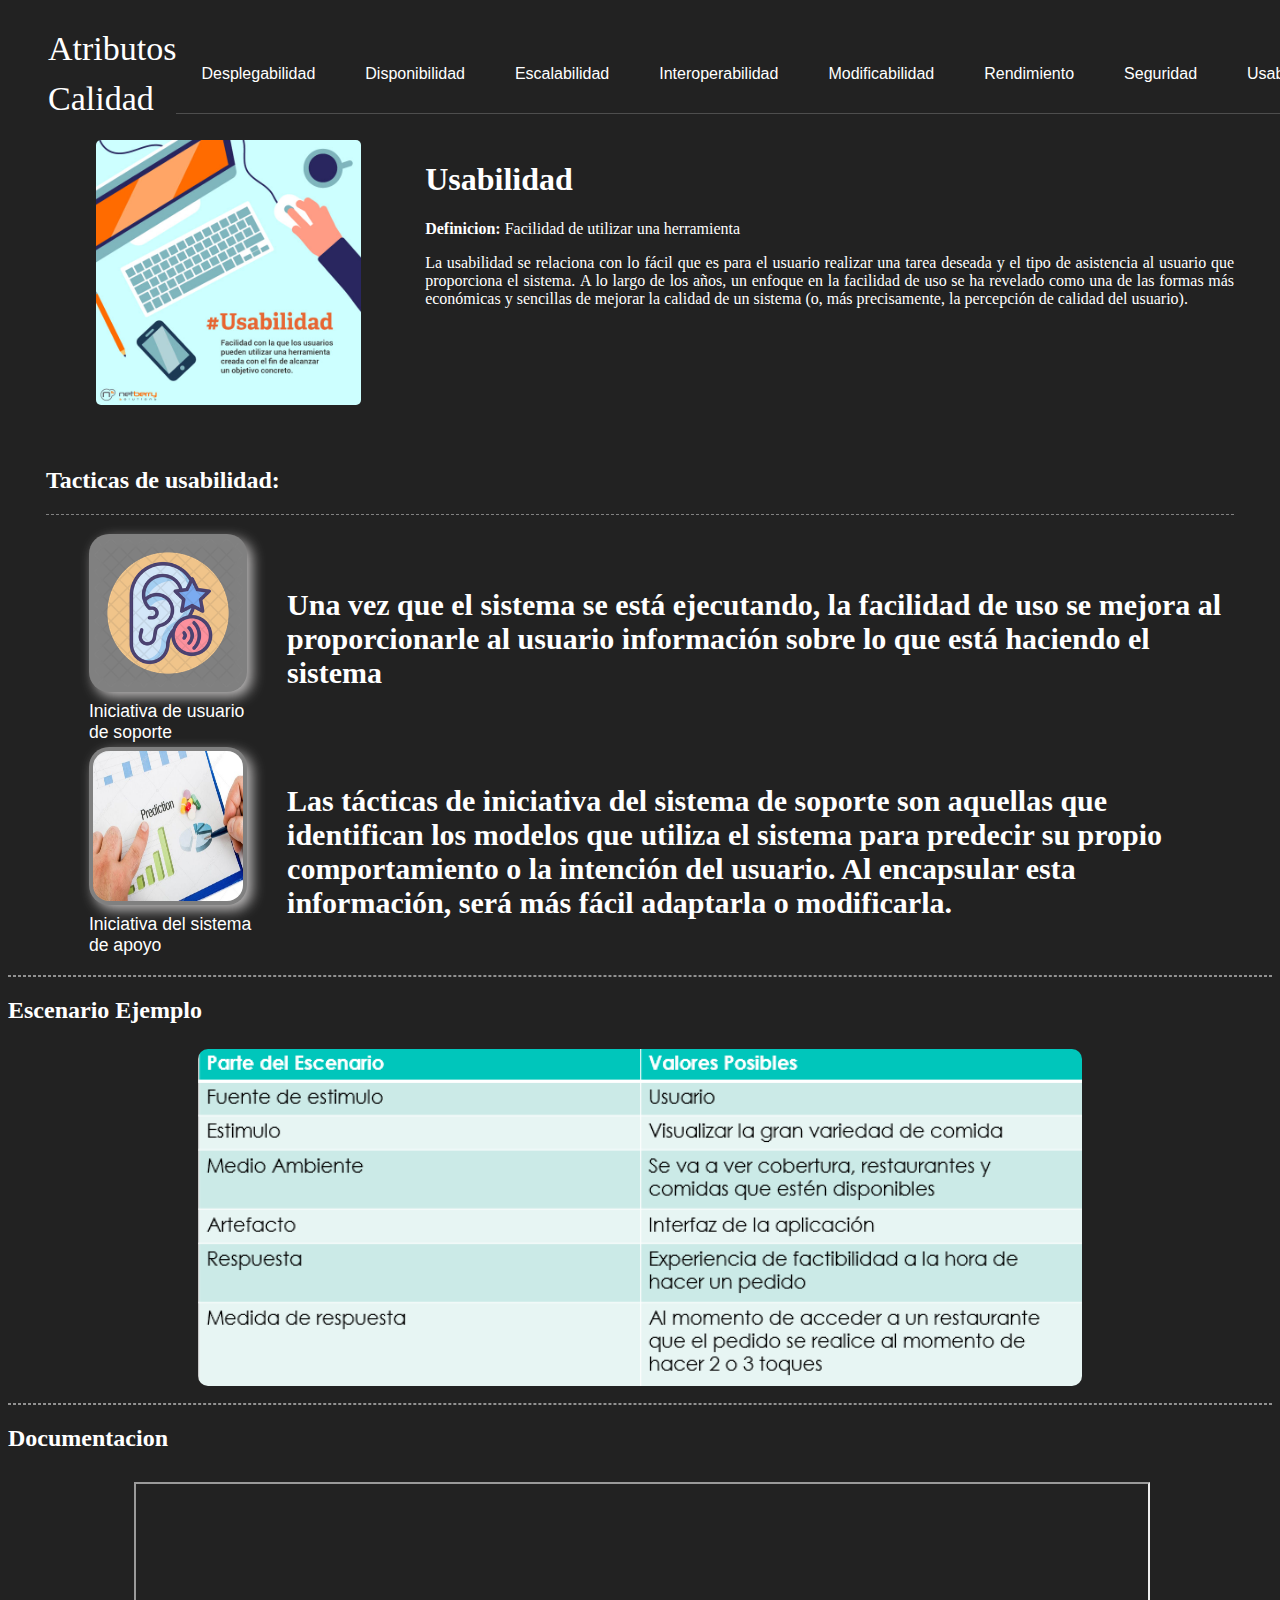
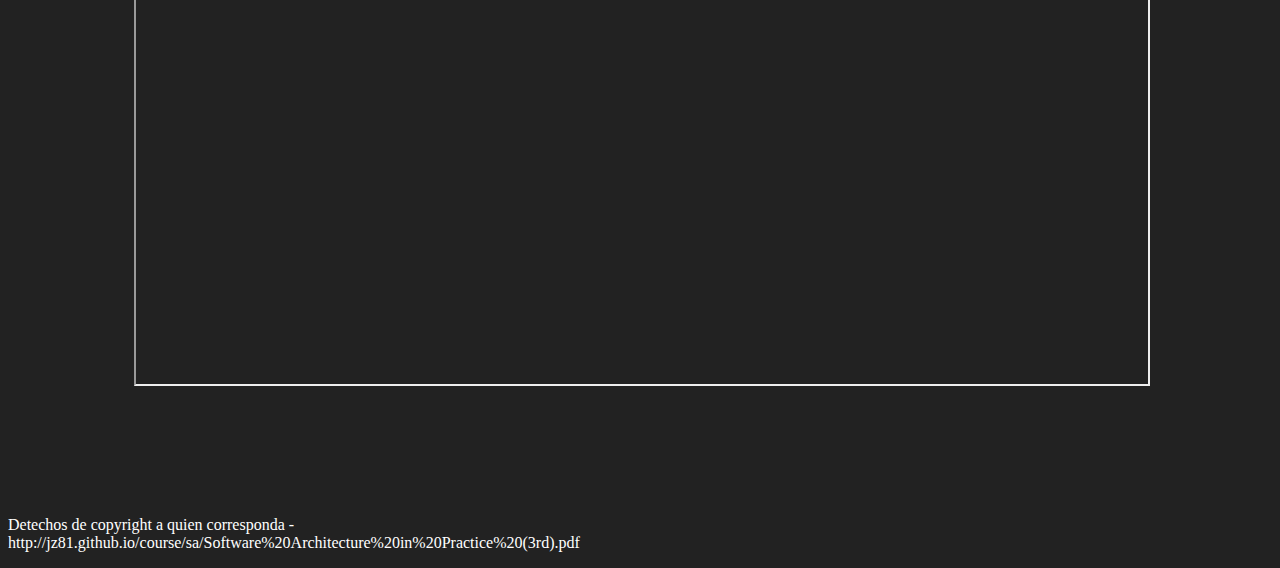
<file: pages/usabilidad.html>
<!DOCTYPE html>
<html lang="en">
<head>
    <meta charset="UTF-8">
    <meta http-equiv="X-UA-Compatible" content="IE=edge">
    <meta name="viewport" content="width=device-width, initial-scale=1.0">
    <title>Atributos De Calidad</title>
    <link rel="stylesheet" href="../style.css">
    <style>
      #imagen{
        width: 70%;
        margin-left: 50px;
      }
      section{
      
        width: 64%;
      }
      aside{
        
        width: 30%;
      }
    </style>
</head>
<body>
    <header>
        <a href="../index.html" class="logo">Atributos Calidad</a>
        <nav class="site-nav">
          <ul>
            <li><a href="desplegabilidad.html">Desplegabilidad</a></li>
            <li><a href="disponibilidad.html">Disponibilidad</a></li>
            <li><a href="escalabilidad.html">Escalabilidad</a></li>
            <li><a href="interoperabilidad.html">Interoperabilidad</a></li>
            <li><a href="modificabilidad.html">Modificabilidad</a></li>
            <li><a href="rendimiento.html">Rendimiento</a></li>
            <li><a href="seguridad.html">Seguridad</a></li>
            <li><a href="usabilidad.html">Usabilidad</a></li>
          </ul>
        </nav>
      </header>
      <div>
        <aside>
          <img id="imagen" src="../img/usabilidad.jpg" alt="">
        </aside>
      <section>
          <h1>Usabilidad</h1>
          <p><strong>Definicion: </strong>Facilidad de utilizar una herramienta</p>
          <p>La usabilidad se relaciona con lo fácil que es para el usuario realizar
            una tarea deseada y el tipo de asistencia al usuario que proporciona el
            sistema. A lo largo de los años, un enfoque en la facilidad de uso se ha
            revelado como una de las formas más económicas y sencillas de
            mejorar la calidad de un sistema (o, más precisamente, la percepción
            de calidad del usuario).</p>
      </section>
      </div>
      <div id="section2">
        <h2>Tacticas de usabilidad:</h2>
        <div id="cajas">
          <figure>
            <table>
              <tr>
                <td>
                  <img class="tacticas" src="../img/usabilidad1.png" alt="Flores de corte" width="200" height="200">
                  <figcaption>Iniciativa de usuario de soporte</figcaption>
                </td>
                <td>
                  <h3>Una vez que el sistema se está ejecutando, la facilidad de uso se mejora
                  al proporcionarle al usuario información sobre lo que está haciendo el
                  sistema
                  </h3>
                </td>
              </tr>
              <tr>
                <td>
                  <img class="tacticas" src="../img/usabilidad2.jpg" alt="Flores de corte" width="200" height="200">
                  <figcaption>Iniciativa del sistema de apoyo</figcaption>
                </td>
                <td><h3>Las tácticas de iniciativa del sistema de soporte son aquellas
                  que identifican los modelos que utiliza el sistema para predecir su
                  propio comportamiento o la intención del usuario. Al encapsular esta
                  información, será más fácil adaptarla o modificarla.</h3></td>
              </tr>
            </table>
          </figure>
        </div>
      </div>
      <hr>
        <div>
          <h2>Escenario Ejemplo</h2>
          <img id="escenario" src="../Escenarios/usabilidad.png" alt="">
        </div>
      <hr>
      <div>
        <h2>Documentacion</h2>
      </div>
      <iframe src="../documentos/usabilidad.pdf" frameborder="5">
        
      </iframe>
      <footer><p>Detechos de copyright a quien corresponda - <br>
        http://jz81.github.io/course/sa/Software%20Architecture%20in%20Practice%20(3rd).pdf
      </p></footer>
</body>
</html>
</file>
<file: style.css>
body {
    background: #222;
  }
  
  header {
    display: flex;
    justify-content: space-between;
    align-items: center;
    padding: 1rem 2.5rem;
  }
  
  .logo {
    font-size: 34px;
    line-height: 50px;
    text-align: left;
    text-decoration: none;
    color: white;
  }
  
  .site-nav {
    border-bottom: 1px solid rgba(255, 255, 255, 0.2);
  }
  
  ul {
    display: flex;
    padding: 0;
    margin: 0;
    list-style-type: none;
  }
  ul:hover li:not(:hover) a {
    opacity: 0.2;
  }
  ul li {
    position: relative;
    padding: 30px 25px 30px 25px;
    cursor: pointer;
  }
  ul li::after {
    position: absolute;
    content: "";
    top: 100%;
    left: 0;
    width: 100%;
    height: 2px;
    background: #3498db;
    transform: scaleX(0);
    transition: 0.4s cubic-bezier(0.165, 0.84, 0.44, 1);
  }
  ul li:hover::after, ul li.active::after {
    transform: scaleX(1);
  }
  ul li a {
    position: relative;
    display: flex;
    color: white;
    font-family: Lato, sans-serif;
    text-decoration: none;
    transition: 0.4s cubic-bezier(0.165, 0.84, 0.44, 1);
  }

  p{
      color: white;
      text-align: justify;
  }

  h1{
    color: white;
  }

  aside{
    float: left;
    display: inline;
    width: 30%;
    margin-left: 3%;
  }

  section{
    width: 60%;
    float: right;
    display: block;
    margin-right: 3%;
  }

  footer{
    display: block;
    clear:  both;

  }

  #imagen{
    width: 100%;
    border-radius: 5px;
  }

  #section2{
    padding-top: 3%;
    margin: 0% 3%;
    clear: both;
    
  }

  h2{
    color: white;
  }

  #lista li{
    color: white;
  }

  ol{
    list-style: circle;
  }


  h3{
    margin-left: 15px;
    color: white;
    font-size: 30px;
  }

  hr{
    clear: both;
    border: dashed rgb(255, 255, 255,0.5) 1px;
  }

  iframe{
    width: 80%;
    height: 500px;
    margin: 10px 10%;
  }

  #escenario{
    width: 70%;
    margin: 5px 15%;
    border-radius: 10px;
  }

  #titulo{
    
    
  }












   #cajas{
    width: 100%;
    border-top: gray dashed 1px;
    margin: 15px auto;
  }
  figure{
    float: left;
    margin-right: auto;
  }
  .tacticas{
    width: 150px;
    height: 150px;
  }
  figure img{
    padding: 4px;
    background-color: gray;
    border-radius: 20px;
    transition: ease-in-out 0.1s;
    box-shadow: rgb(190, 188, 188) 5px 5px 13px;
  }
  figure img:hover{
    transform: scale(1.1);
  }
  figcaption{
    font-family: Arial, Helvetica, sans-serif;
    font-size: 1.1em;
    text-align: left;
    margin-top: 5px;
    color: white;
  }
  footer{
    clear: both;
    padding-top: 100px;
  }
  footer small{
    font-family: Arial, Helvetica, sans-serif;
    font-size: 1.2em;
    color: rgb(255, 255, 255);
  }
</file>
